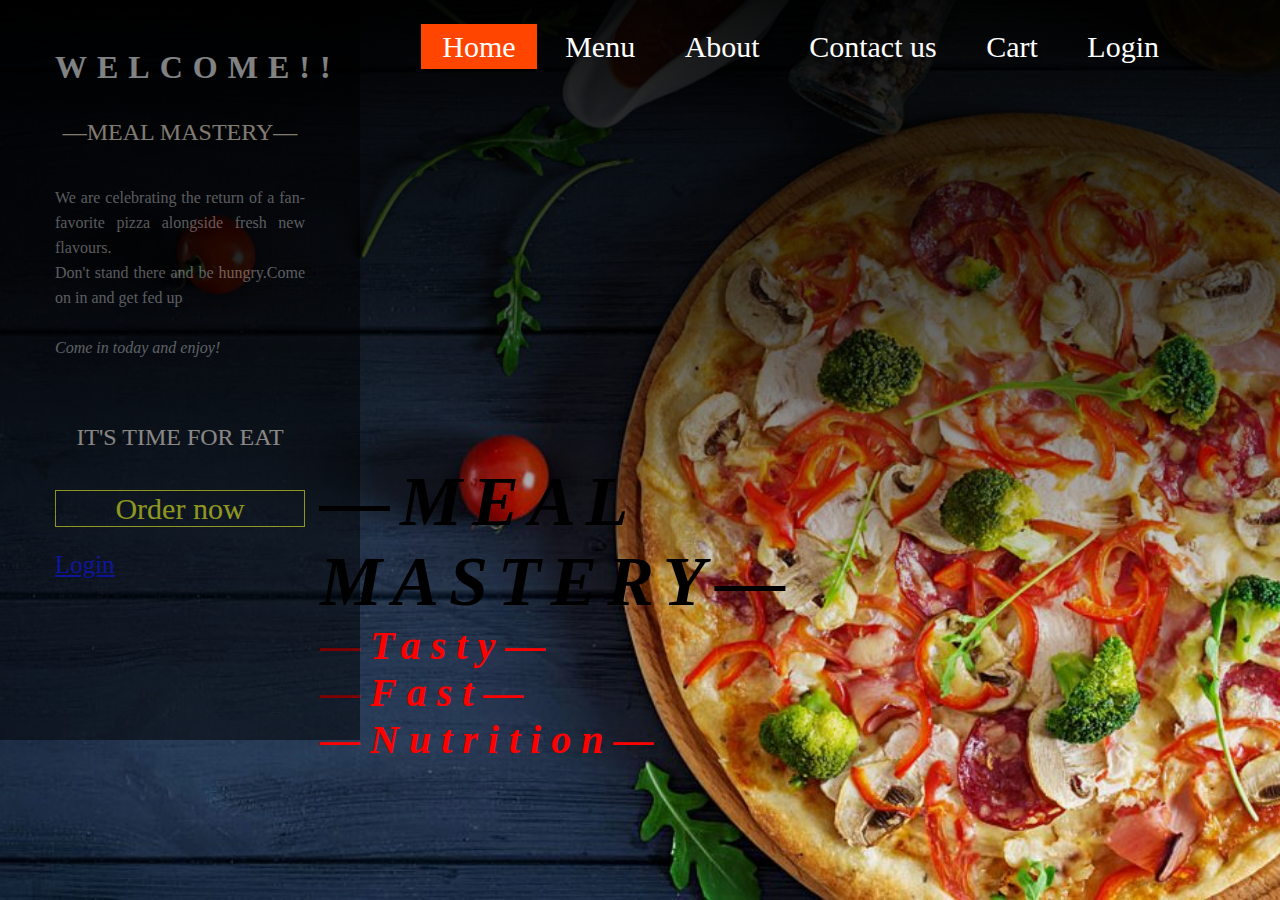
<file: index.html>
<!DOCTYPE html>
<html lang="en">
  <head>
    <meta charset="UTF-8" />
    <meta name="viewport" content="width=device-width, initial-scale=1.0" />
    <title>Home</title>
    <link rel="stylesheet" href="style.css" />
  </head>
  <body>
    <header>
      <div class="main">
        <ul type="none">
          <li class="active"><a href="index.html">Home</a></li>
          <li><a href="menu.html">Menu</a></li>
          <li><a href="about.html">About</a></li>
          <li><a href="contact.html">Contact us</a></li>
          <li><a href="cart.html">Cart</a></li>
          <li><a href="login.php">Login</a></li>
        </ul>
      </div>
      <div class="title">
        <h1>&mdash;MEAL MASTERY&mdash;</h1>
        <h4>
          &mdash;Tasty&mdash;<br />&mdash;Fast&mdash;<br />&mdash;Nutrition&mdash;<br />
        </h4>
      </div>
      <div class="wd">
        <h1>welcome!!</h1>
        <h2>&mdash;MEAL MASTERY&mdash;</h2>
        <h4>
          We are celebrating the return of a fan-favorite pizza alongside fresh
          new flavours.<br />
          Don't stand there and be hungry.Come on in and get fed up
          <br /><br />
          <i>Come in today and enjoy!</i>
        </h4>
        <br />
        <h2>It's time for Eat</h2>

        <div class="ord">
          <a href="menu.html">Order now</a>
        </div>
        <br />
        <div class="login">
          <a href="login.php">Login</a>
        </div>
      </div>
    </header>
  </body>
</html>
</file>
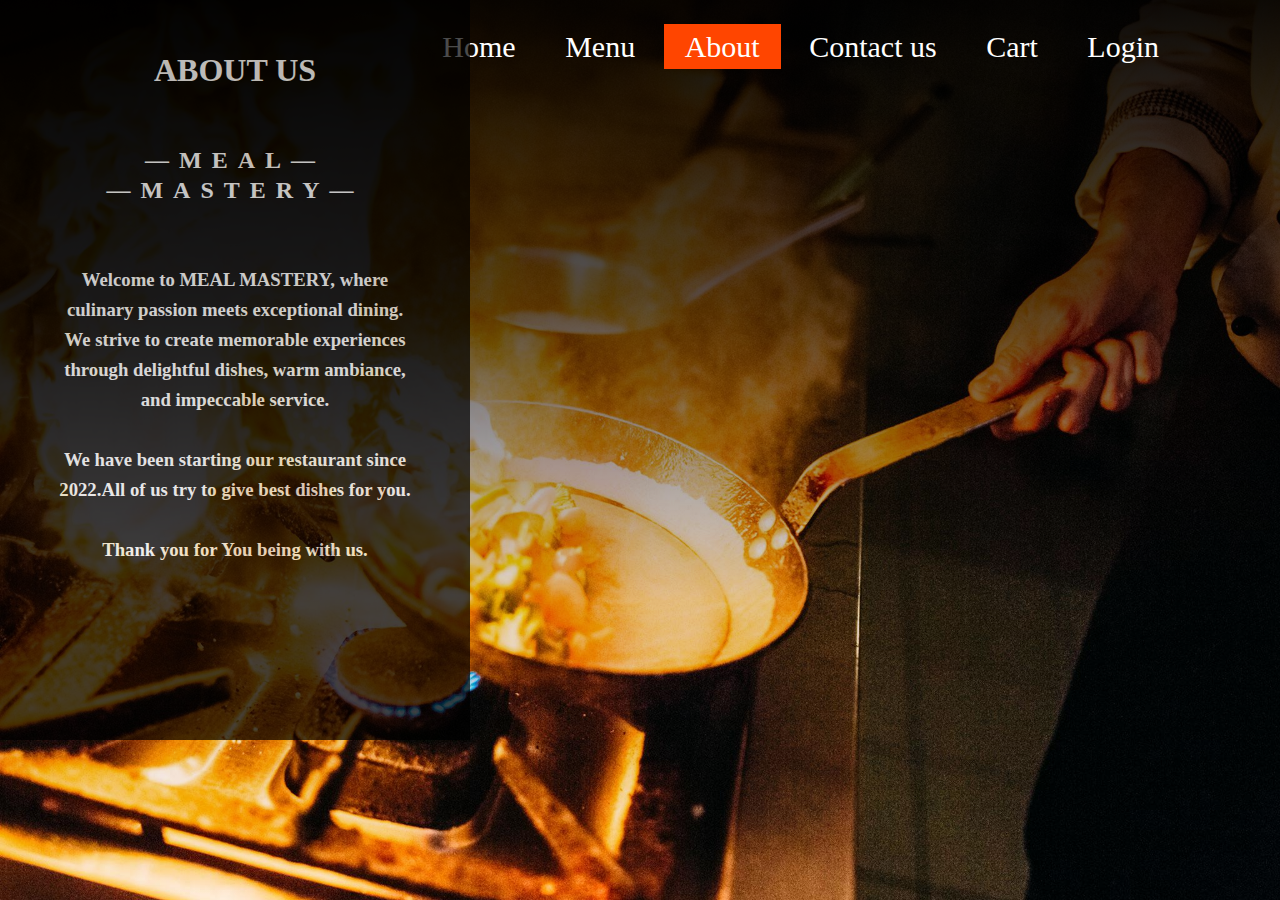
<file: about.html>
<!DOCTYPE html>
<html lang="en">
  <head>
    <meta charset="UTF-8" />
    <meta name="viewport" content="width=device-width, initial-scale=1.0" />
    <title>About</title>
    <link rel="stylesheet" href="aboutStyle.css" />
  </head>
  <body>
    <header>
      <div class="main">
        <ul type="none">
          <li><a href="index.html">Home</a></li>
          <li><a href="menu.html">Menu</a></li>
          <li class="active"><a href="about.html">About</a></li>
          <li><a href="contact.html">Contact us</a></li>
          <li><a href="cart.html">Cart</a></li>
          <li><a href="login.php">Login</a></li>
        </ul>
      </div>
      <div class="ab">
        <h1>About Us</h1>
        <br /><br />
        <h2>&mdash;MEAL&mdash;<br />&mdash;MASTERY&mdash;</h2>
        <br /><br />
        <h3>
          Welcome to MEAL MASTERY, where culinary passion meets exceptional
          dining. We strive to create memorable experiences through delightful
          dishes, warm ambiance, and impeccable service.<br /><br />
          We have been starting our restaurant since 2022.All of us try to give
          best dishes for you.
          <br /><br />
          Thank you for You being with us.
        </h3>
      </div>
    </header>
  </body>
</html>
</file>
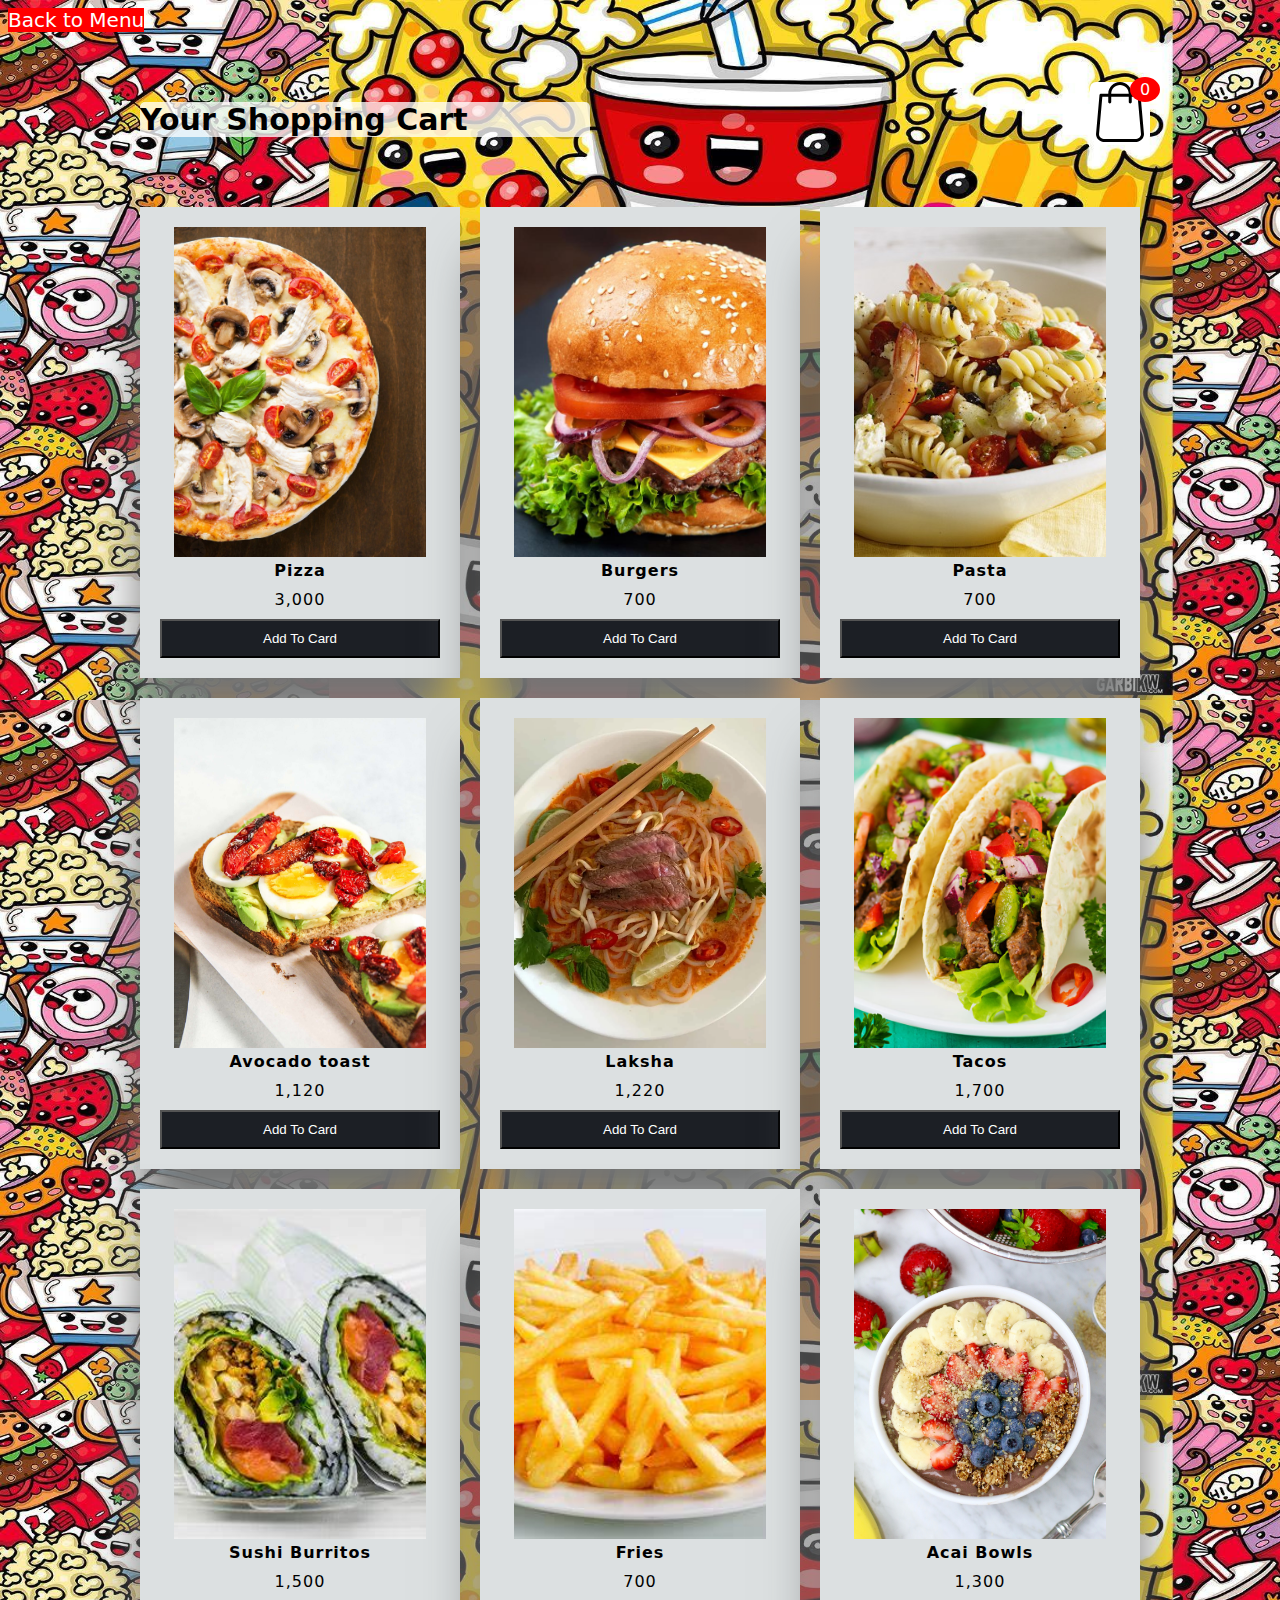
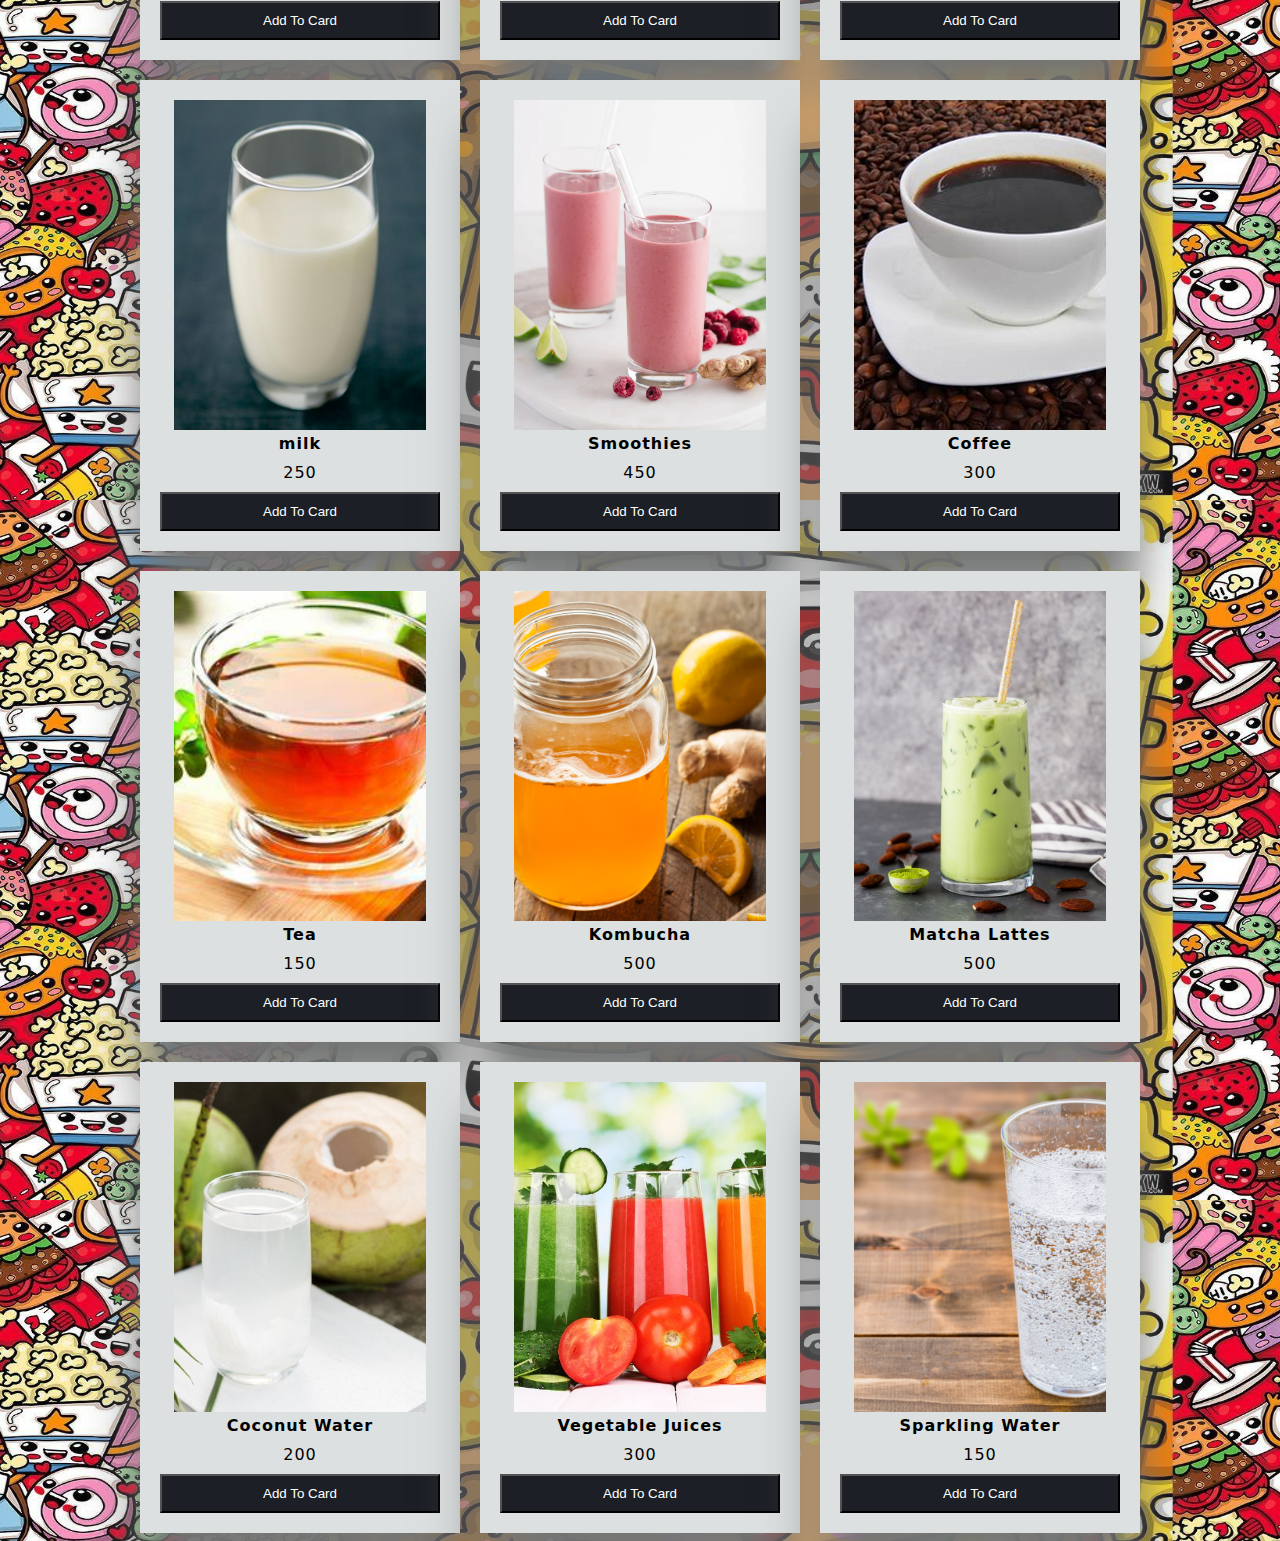
<file: cart.html>
<!DOCTYPE html>
<html lang="en">
  <head>
    <meta charset="UTF-8" />
    <meta http-equiv="X-UA-Compatible" content="IE=edge" />
    <meta name="viewport" content="width=device-width, initial-scale=1.0" />
    <title>Cart</title>
    <link rel="stylesheet" href="cartStyle.css" />
  </head>
  <body class="">
    <div class="back">
      <a href="menu.html">Back to Menu</a>
    </div>

    <div class="container">
      <header>
        <h1>Your Shopping Cart</h1>
        <div class="shopping">
          <img src="images/shopping.svg" />
          <span class="quantity">0</span>
        </div>
      </header>

      <div class="list"></div>
    </div>
    <div class="card">
      <h1>Card</h1>
      <ul class="listCard"></ul>
      <div class="checkOut">
        <button class="btnCheckOut">CHECK OUT</button>
        <div class="total">0</div>
        <div class="closeShopping">Close</div>
      </div>
    </div>

    <script src="./script.js"></script>
  </body>
</html>
</file>
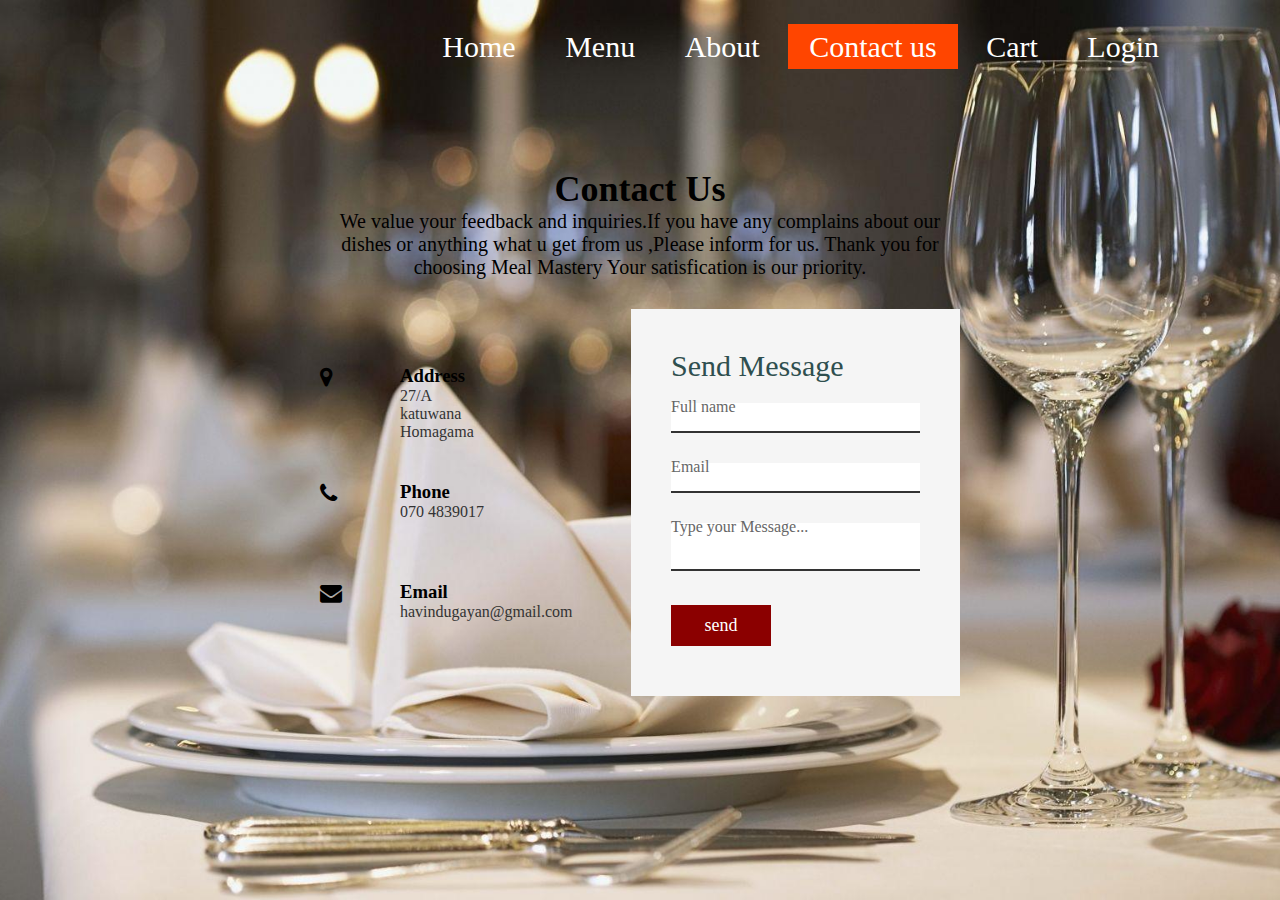
<file: contact.html>
<!DOCTYPE html>
<html lang="en">
  <head>
    <meta charset="UTF-8" />
    <meta name="viewport" content="width=device-width, initial-scale=1.0" />
    <title>Contact</title>
    <link rel="stylesheet" href="contactStyle.css" />
    <link
      rel="stylesheet"
      href="https://stackpath.bootstrapcdn.com/font-awesome/4.7.0/css/font-awesome.min.css"
    />
  </head>
  <body>
    <header>
      <div class="main">
        <ul type="none">
          <li><a href="index.html">Home</a></li>
          <li><a href="menu.html">Menu</a></li>

          <li><a href="about.html">About</a></li>
          <li class="active"><a href="contact.html">Contact us</a></li>
          <li><a href="cart.html">Cart</a></li>
          <li><a href="login.php">Login</a></li>
        </ul>
      </div>
      <div class="contact">
        <div class="content">
          <h2>Contact Us</h2>
          <p>
            We value your feedback and inquiries.If you have any complains about
            our dishes or anything what u get from us ,Please inform for us.
            Thank you for choosing Meal Mastery Your satisfication is our
            priority.
          </p>
        </div>
        <div class="container">
          <div class="contactInfo">
            <div class="box">
              <div class="icon">
                <i class="fa fa-map-marker" aria-hidden="true"></i>
              </div>
              <div class="text">
                <h3>Address</h3>
                <p>
                  27/A <br />
                  katuwana <br />
                  Homagama
                </p>
              </div>
            </div>

            <div class="box">
              <div class="icon">
                <i class="fa fa-phone" aria-hidden="true"></i>
              </div>
              <div class="text">
                <h3>Phone</h3>
                <p>070 4839017</p>
              </div>
            </div>

            <div class="box">
              <div class="icon">
                <i class="fa fa-envelope" aria-hidden="true"></i>
              </div>
              <div class="text">
                <h3>Email</h3>
                <p>havindugayan@gmail.com</p>
              </div>
            </div>
          </div>
          <div class="contactForm">
            <form>
              <h2>Send Message</h2>
              <div class="inputBox">
                <input type="text" name="" required="required" />
                <span>Full name</span>
              </div>

              <div class="inputBox">
                <input type="text" name="" required="required" />
                <span>Email</span>
              </div>

              <div class="inputBox">
                <textarea required="required"></textarea>
                <span>Type your Message...</span>
              </div>

              <div class="inputBox">
                <input type="submit" name="" value="send" />
              </div>
            </form>
          </div>
        </div>
      </div>
    </header>
  </body>
</html>
</file>
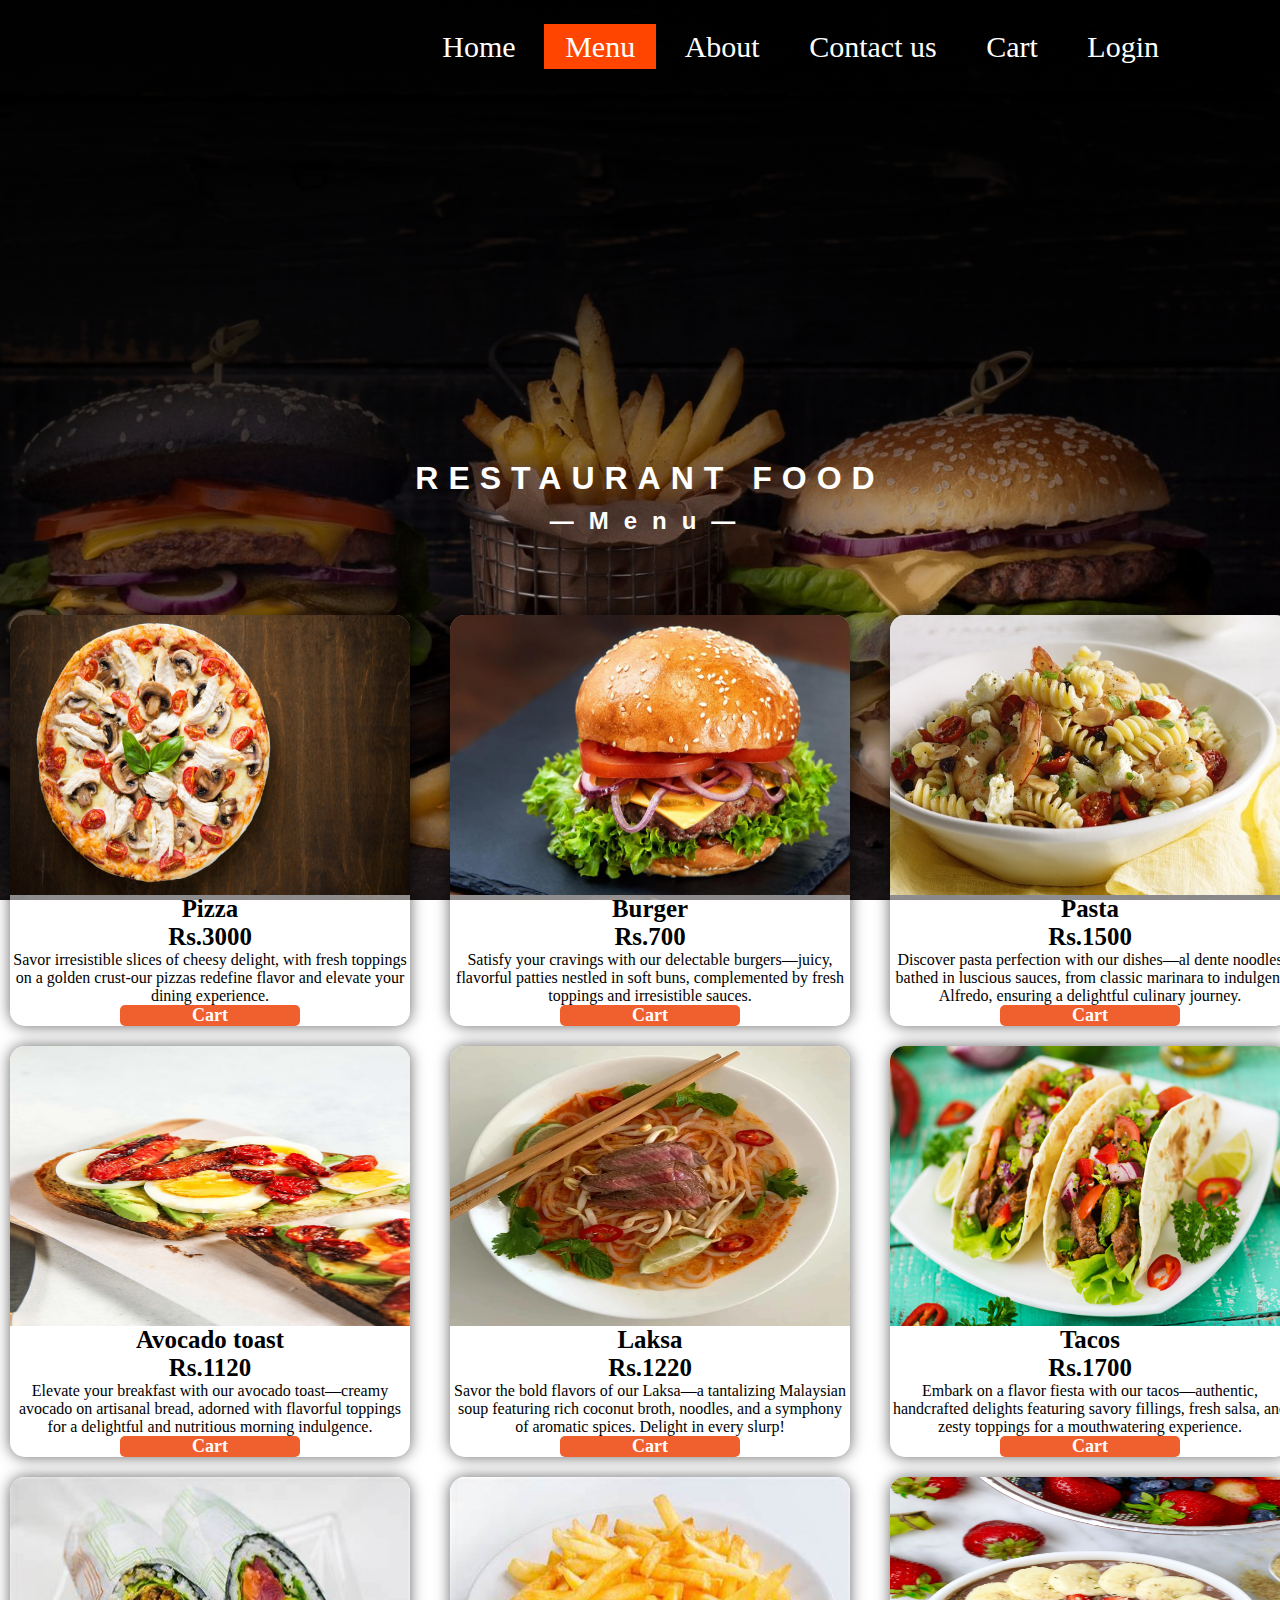
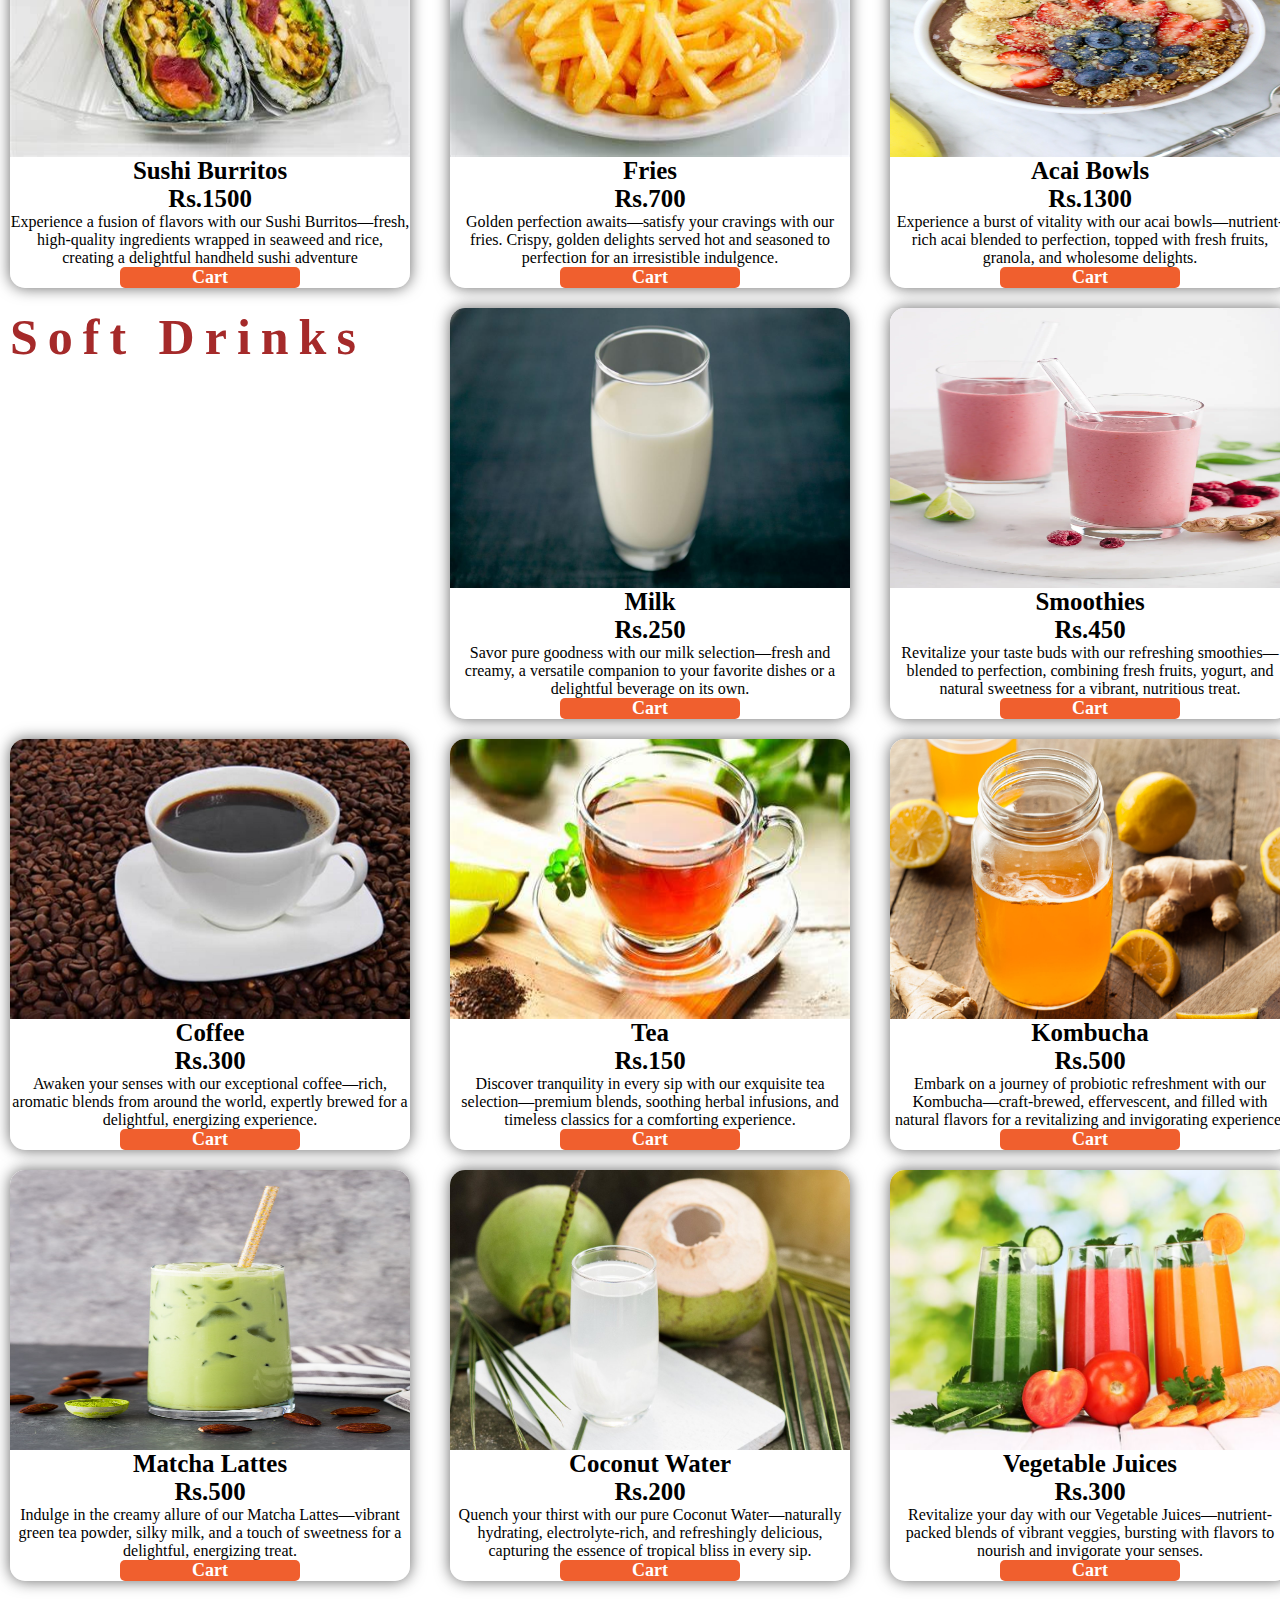
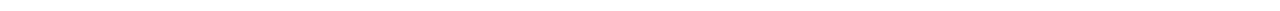
<file: menu.html>
<!DOCTYPE html>
<html lang="en">
  <head>
    <meta charset="UTF-8" />
    <meta name="viewport" content="width=device-width, initial-scale=1.0" />
    <title>menu</title>
    <link rel="stylesheet" href="menuStyle.css" />
  </head>
  <body>
    <header>
      <div class="main">
        <ul type="none">
          <li><a href="index.html">Home</a></li>
          <li class="active"><a href="menu.html">Menu</a></li>
          <li><a href="about.html">About</a></li>
          <li><a href="contact.html">Contact us</a></li>
          <li><a href="cart.html">Cart</a></li>
          <li><a href="login.php">Login</a></li>
        </ul>
      </div>
      <div class="menu">
        <div class="heading">
          <h1>Restaurant Food</h1>
          <h2>&mdash;Menu&mdash;</h2>
        </div>
        <!--Dishes-->
        <div class="foodItems">
          <image src="images/pizza.jpg"></image>
          <div class="details">
            <div class="detailsSub">
              <h5>Pizza</h5>
              <h5 class="price">Rs.3000</h5>
            </div>
            <p>
              Savor irresistible slices of cheesy delight, with fresh toppings
              on a golden crust-our pizzas redefine flavor and elevate your
              dining experience.
            </p>
            <button id="cartA">Cart</button>
          </div>
        </div>

        <div class="foodItems">
          <image src="images/Burgers.jpg"></image>
          <div class="details">
            <div class="detailsSub">
              <h5>Burger</h5>
              <h5 class="price">Rs.700</h5>
            </div>
            <p>
              Satisfy your cravings with our delectable burgers—juicy, flavorful
              patties nestled in soft buns, complemented by fresh toppings and
              irresistible sauces.
            </p>
            <button id="cartB">Cart</button>
          </div>
        </div>

        <div class="foodItems">
          <image src="images/pasta.jpg"></image>
          <div class="details">
            <div class="detailsSub">
              <h5>Pasta</h5>
              <h5 class="price">Rs.1500</h5>
            </div>
            <p>
              Discover pasta perfection with our dishes—al dente noodles bathed
              in luscious sauces, from classic marinara to indulgent Alfredo,
              ensuring a delightful culinary journey.
            </p>
            <button id="cartC">Cart</button>
          </div>
        </div>

        <div class="foodItems">
          <image src="images/Avocado toast.jpg"></image>
          <div class="details">
            <div class="detailsSub">
              <h5>Avocado toast</h5>
              <h5 class="price">Rs.1120</h5>
            </div>
            <p>
              Elevate your breakfast with our avocado toast—creamy avocado on
              artisanal bread, adorned with flavorful toppings for a delightful
              and nutritious morning indulgence.
            </p>
            <button id="cartD">Cart</button>
          </div>
        </div>

        <div class="foodItems">
          <image src="images/Laksa.webp"></image>
          <div class="details">
            <div class="detailsSub">
              <h5>Laksa</h5>
              <h5 class="price">Rs.1220</h5>
            </div>
            <p>
              Savor the bold flavors of our Laksa—a tantalizing Malaysian soup
              featuring rich coconut broth, noodles, and a symphony of aromatic
              spices. Delight in every slurp!
            </p>
            <button id="cartE">Cart</button>
          </div>
        </div>

        <div class="foodItems">
          <image src="images/Tacos.jpg"></image>
          <div class="details">
            <div class="detailsSub">
              <h5>Tacos</h5>
              <h5 class="price">Rs.1700</h5>
            </div>
            <p>
              Embark on a flavor fiesta with our tacos—authentic, handcrafted
              delights featuring savory fillings, fresh salsa, and zesty
              toppings for a mouthwatering experience.
            </p>
            <button id="cartF">Cart</button>
          </div>
        </div>

        <div class="foodItems">
          <image src="images/Sushi Burritos.jpg"></image>
          <div class="details">
            <div class="detailsSub">
              <h5>Sushi Burritos</h5>
              <h5 class="price">Rs.1500</h5>
            </div>
            <p>
              Experience a fusion of flavors with our Sushi Burritos—fresh,
              high-quality ingredients wrapped in seaweed and rice, creating a
              delightful handheld sushi adventure
            </p>
            <button id="cartG">Cart</button>
          </div>
        </div>

        <div class="foodItems">
          <image src="images/Fries.jpg"></image>
          <div class="details">
            <div class="detailsSub">
              <h5>Fries</h5>
              <h5 class="price">Rs.700</h5>
            </div>
            <p>
              Golden perfection awaits—satisfy your cravings with our fries.
              Crispy, golden delights served hot and seasoned to perfection for
              an irresistible indulgence.
            </p>
            <button id="cartH">Cart</button>
          </div>
        </div>

        <div class="foodItems">
          <image src="images/Acai Bowls.jpg"></image>
          <div class="details">
            <div class="detailsSub">
              <h5>Acai Bowls</h5>
              <h5 class="price">Rs.1300</h5>
            </div>
            <p>
              Experience a burst of vitality with our acai bowls—nutrient-rich
              acai blended to perfection, topped with fresh fruits, granola, and
              wholesome delights.
            </p>
            <button id="cartI">Cart</button>
          </div>
        </div>

        <!--Soft Drinks-->
        <div class="softDrinks">
          <h2>Soft Drinks</h2>
        </div>
        <div class="foodItems">
          <image src="images/milk.jpg"></image>
          <div class="details">
            <div class="detailsSub">
              <h5>Milk</h5>
              <h5 class="price">Rs.250</h5>
            </div>
            <p>
              Savor pure goodness with our milk selection—fresh and creamy, a
              versatile companion to your favorite dishes or a delightful
              beverage on its own.
            </p>
            <button id="cartJ">Cart</button>
          </div>
        </div>

        <div class="foodItems">
          <image src="images/Smoothies.webp"></image>
          <div class="details">
            <div class="detailsSub">
              <h5>Smoothies</h5>
              <h5 class="price">Rs.450</h5>
            </div>
            <p>
              Revitalize your taste buds with our refreshing smoothies—blended
              to perfection, combining fresh fruits, yogurt, and natural
              sweetness for a vibrant, nutritious treat.
            </p>
            <button id="cartK">Cart</button>
          </div>
        </div>

        <div class="foodItems">
          <image src="images/Coffee.jpg"></image>
          <div class="details">
            <div class="detailsSub">
              <h5>Coffee</h5>
              <h5 class="price">Rs.300</h5>
            </div>
            <p>
              Awaken your senses with our exceptional coffee—rich, aromatic
              blends from around the world, expertly brewed for a delightful,
              energizing experience.
            </p>
            <button id="cartL">Cart</button>
          </div>
        </div>

        <div class="foodItems">
          <image src="images/Teas.jpg"></image>
          <div class="details">
            <div class="detailsSub">
              <h5>Tea</h5>
              <h5 class="price">Rs.150</h5>
            </div>
            <p>
              Discover tranquility in every sip with our exquisite tea
              selection—premium blends, soothing herbal infusions, and timeless
              classics for a comforting experience.
            </p>
            <button id="cartM">Cart</button>
          </div>
        </div>

        <div class="foodItems">
          <image src="images/Kombucha.jpg"></image>
          <div class="details">
            <div class="detailsSub">
              <h5>Kombucha</h5>
              <h5 class="price">Rs.500</h5>
            </div>
            <p>
              Embark on a journey of probiotic refreshment with our
              Kombucha—craft-brewed, effervescent, and filled with natural
              flavors for a revitalizing and invigorating experience.
            </p>
            <button id="cartN">Cart</button>
          </div>
        </div>

        <div class="foodItems">
          <image src="images/Matcha Lattes.jpg"></image>
          <div class="details">
            <div class="detailsSub">
              <h5>Matcha Lattes</h5>
              <h5 class="price">Rs.500</h5>
            </div>
            <p>
              Indulge in the creamy allure of our Matcha Lattes—vibrant green
              tea powder, silky milk, and a touch of sweetness for a delightful,
              energizing treat.
            </p>
            <button id="cartO">Cart</button>
          </div>
        </div>

        <div class="foodItems">
          <image src="images/Coconut Water.jpg"></image>
          <div class="details">
            <div class="detailsSub">
              <h5>Coconut Water</h5>
              <h5 class="price">Rs.200</h5>
            </div>
            <p>
              Quench your thirst with our pure Coconut Water—naturally
              hydrating, electrolyte-rich, and refreshingly delicious, capturing
              the essence of tropical bliss in every sip.
            </p>
            <button id="cartP">Cart</button>
          </div>
        </div>

        <div class="foodItems">
          <image src="images/Vegetable Juices.jpg"></image>
          <div class="details">
            <div class="detailsSub">
              <h5>Vegetable Juices</h5>
              <h5 class="price">Rs.300</h5>
            </div>
            <p>
              Revitalize your day with our Vegetable Juices—nutrient-packed
              blends of vibrant veggies, bursting with flavors to nourish and
              invigorate your senses.
            </p>
            <button id="cartQ">Cart</button>
          </div>
        </div>
      </div>
    </header>
    <script>
       document.getElementById('cartA').addEventListener('click', function() {
            window.location.href = 'cart.html';
        });
        document.getElementById('cartB').addEventListener('click', function() {
            window.location.href = 'cart.html';
        });
        document.getElementById('cartC').addEventListener('click', function() {
            window.location.href = 'cart.html';
        });
        document.getElementById('cartD').addEventListener('click', function() {
            window.location.href = 'cart.html';
        });
        document.getElementById('cartE').addEventListener('click', function() {
            window.location.href = 'cart.html';
        });
        document.getElementById('cartF').addEventListener('click', function() {
            window.location.href = 'cart.html';
        });
        document.getElementById('cartG').addEventListener('click', function() {
            window.location.href = 'cart.html';
        });
        document.getElementById('cartH').addEventListener('click', function() {
            window.location.href = 'cart.html';
        });
        document.getElementById('cartI').addEventListener('click', function() {
            window.location.href = 'cart.html';
        });
        document.getElementById('cartJ').addEventListener('click', function() {
            window.location.href = 'cart.html';
        });
        document.getElementById('cartK').addEventListener('click', function() {
            window.location.href = 'cart.html';
        });
        document.getElementById('cartL').addEventListener('click', function() {
            window.location.href = 'cart.html';
        });
        document.getElementById('cartM').addEventListener('click', function() {
            window.location.href = 'cart.html';
        });
        document.getElementById('cartN').addEventListener('click', function() {
            window.location.href = 'cart.html';
        });
        document.getElementById('cartO').addEventListener('click', function() {
            window.location.href = 'cart.html';
        });
        document.getElementById('cartP').addEventListener('click', function() {
            window.location.href = 'cart.html';
        });
        document.getElementById('cartQ').addEventListener('click', function() {
            window.location.href = 'cart.html';
        });
      

    </script>
  </body>

</html>
</file>
<file: style.css>
*{
    margin: 0px;
    padding: 0px;
    font-family: century;

}

header{
    background: linear-gradient(rgba(0, 0, 0, 0.95),rgba(0,0,0,0.65),rgba(0,0,0,0.10),rgba(0,0,0,0)),url(images/backgound.jpg);
    height: 100vh;
    background-size: cover;
    background-position: center;
    min-height: 100px;
  

}

.main ul{
    float: right;
    list-style: none;
    margin-top: 30px;
    min-height: 400px;
    margin-right: 60px;
    font-size: 30px;
}

.main ul li{
    display: inline-block;
    
}

.main ul li a{
    text-decoration: none;
    padding: 5px 20px;
    border: 1px solid transparent;
    transition: 0.5 ease;
    color: white;
}

.main ul a:hover{
    background-color: orangered;
    color: white;
}

.main ul li.active a{
    background-color: orangered;
    color: white;
    
}

.main{
    max-width: 1200px;
    margin: auto;
}

.title{
    position: absolute;
    top: 68%;
    left: 50%;
    transform: translate(-50%,-50%);
}

.title h1{
    letter-spacing: 10px;
    color:black;
    font-size: 70px;
    font-style: italic;
}

.title h4{
    color:red;
    font-size: 40px;
    font-style: italic;
    text-align: left;
    letter-spacing: 10px;
}

.wd{
    width: 250px;
    height: 630px;
    background-color:black;
    opacity: 0.5;
    padding:55px ;
    line-height: 25px;
}

.wd h1{
    color: white;
    text-align: center;
    text-transform: uppercase;
    font-weight:100px ;
    letter-spacing: 10px;
}

.wd h4{
    text-align: justify;
    color: darkgray;
    font-weight:normal ;

}

.wd h2{
    color: antiquewhite;
    text-align: center;
    text-transform: uppercase;
    font-weight:normal ;
    margin: 40px auto;
}

.ord {
    font-size: 30px;
    text-align: center;
    border: 1px solid yellow;
    padding:5px;
}

.ord a{
    text-decoration: none;
    padding: 5px 20px;
    transition: 0.5 ease;
    color: yellow;
 }

 .ord:hover{
    background-color: yellow;

 }

 .ord a:hover{
    color: black;

 }

 .login{
    font-size: 25px;
 }

 .login a:hover{
    color: white;
 }
</file>
<file: aboutStyle.css>
*{
    margin: 0px;
    padding: 0px;
    font-family: century;

}

header{
    background: linear-gradient(rgba(0, 0, 0, 0.95),rgba(0,0,0,0.65),rgba(0,0,0,0.10),rgba(0,0,0,0)),url(images/aboutbg.jpg);
    height: 100vh;
    background-size: cover;
    background-position: center;
    min-height: 100px;
  

}

.main ul{
    float: right;
    list-style: none;
    margin-top: 30px;
    min-height: 400px;
    margin-right: 60px;
    font-size: 30px;
}

.main ul li{
    display: inline-block;
    
}

.main ul li a{
    text-decoration: none;
    padding: 5px 20px;
    border: 1px solid transparent;
    transition: 0.5 ease;
    color: white;
}

.main ul a:hover{
    background-color: orangered;
    color: white;
}

.main ul li.active a{
    background-color: orangered;
    color: white;
    
}

.main{
    max-width: 1200px;
    margin: auto;
}

.ab{
    width: 360px;
    height: 630px;
    line-height: 30px;
    background-color:black;
    opacity: 0.7;
    padding:55px ;
}

.ab h1{
    color: white;
    text-align: center;
    text-transform: uppercase;
    font-weight:100px ;
}

.ab h2{
    color: white ;
    text-align: center;
    font-weight: 50px;
    letter-spacing: 10px;
}

.ab h3{
    color: white ;
    text-align: center;
    font-weight: 50px;
}
</file>
<file: cartStyle.css>
body{
    background: url(images/cartbg.jpg);
    background-repeat: no repeat;
    background-size: 1500px 700px;
    font-family: system-ui;
}
.container{
    width: 1000px;
    margin: auto;
    transition: 0.5s;
}
header{
    display: grid;
    grid-template-columns: 1fr 50px;
    margin-top: 50px;
}
header .shopping{
    position: relative;
    text-align: right;
}
header .shopping img{
    background-color: white;
    width: 60px;
    border-radius: 6px;

}
header .shopping span{
    background: red;
    border-radius: 50%;
    display: flex;
    justify-content: center;
    align-items: center;
    color: #fff;
    position: absolute;
    top: -5px;
    left: 80%;
    padding: 3px 10px;
}

.back{
left: 0;
top: 0;
}

.back a{
    text-decoration: none;
    color: white;
    background-color:red;
    font-size: 20px;
    border: none;
    
}

.back a:hover{
    background-color:black;
    
}

.list{
    display: grid;
    grid-template-columns: repeat(3, 1fr);
    column-gap: 20px;
    row-gap: 20px;
    margin-top: 50px;
}
.list .item{
    text-align: center;
    background-color: #dce0e1;
    padding: 20px;
    box-shadow: 0 50px 50px #757676;
    letter-spacing: 1px;
}
.list .item img{
    width: 90%;
    height: 330px;
    object-fit: cover;
}
.list .item .title{
    font-weight: 600;
}
.list .item .price{
    margin: 10px;
}
.list .item button{
    background-color: #1C1F25;
    color: #fff;
    width: 100%;
    padding: 10px;
}
.card{
    position: fixed;
    top:0;
    left: 100%;
    width: 500px;
    background-color: #453E3B;
    height: 100vh;
    transition: 0.5s;
}
.active .card{
    left: calc(100% - 500px);
}
.active .container{
   transform: translateX(-200px);
}
.card h1{
    color: #E8BC0E;
    font-weight: 100;
    margin: 0;
    padding: 0 20px;
    height: 80px;
    display: flex;
    align-items: center;
}
.card .checkOut{
    position: absolute;
    bottom: 0;
    width: 100%;
    display: grid;
    grid-template-columns: repeat(2, 1fr);

}
.card .checkOut div{
    background-color: #E8BC0E;
    width: 100%;
    height: 70px;
    display: flex;
    justify-content: center;
    align-items: center;
    font-weight: bold;
    cursor: pointer;
}
.card .checkOut div:nth-child(2){
    background-color: #1C1F25;
    color: #fff;
}
.listCard li{
    display: grid;
    grid-template-columns: 100px repeat(3, 1fr);
    color: #fff;
    row-gap: 10px;
}
.listCard li div{
    display: flex;
    justify-content: center;
    align-items: center;
}
.listCard li img{
    width: 90%;
}
.listCard li button{
    background-color: #fff5;
    border: none;
}
.listCard .count{
    margin: 0 10px;
}

.container h1{
    color: black;
    font-size: 30px;
    background: rgba(255, 255, 255, 0.764);
    margin-right: 500px;
    border-radius: 5px;
   
}
</file>
<file: contactStyle.css>
*{
    margin: 0;
    padding: 0;

    font-family: century;
}
header{
    background: url(images/contactbg.jpg);
    background-size: cover;
    height: 100vh;
    background-position: center;
    min-height: 100px;
  
}



.main ul{
    float: right;
    list-style: none;
    margin-top: 30px;
    min-height: 400px;
    margin-right: 60px;
    font-size: 30px;
}

.main ul li{
    display: inline-block;
    
}

.main ul li a{
    text-decoration: none;
    padding: 5px 20px;
    border: 1px solid transparent;
    transition: 0.5 ease;
    color: white;
}

.main ul a:hover{
    background-color: orangered;
    color: white;
}

.main ul li.active a{
    background-color: orangered;
    color: white;
    
}

.main{
    max-width: 1200px;
    margin: auto;
}

.contact{
    position: absolute;
    top: 48%;
    left: 50%;
    transform: translate(-50%,-50%);
  
}

.contact .content{
    max-width: 800px;
    text-align: center;

}

.contact .content h2{
    font-size: 36px;
    font-weight: 700;
    color: black;
}

.contact .content p{
    font-size: 20px;
    font-weight: 500;
    color: black;
}

.container{
    width: 100%;
    display:flex;
    justify-content: center;
    align-items: center;
    margin-top: 30px;
}

.container .contactInfo{
    width: 50%;
    display: flex;
    flex-direction: column;
}

.container .contactInfo .box{
    position: relative;
    padding: 20px 0;
    display: flex;
}

.container .contactInfo .box .icon{
    min-width: 60px;
    height: 60px;
    justify-content: center;
    align-items: center;
    border-radius: 50%;
    font-size: 22px;
}

.container .contactInfo .box .text{
    display: flex;
    margin-left: 20px;
    font-size: 16px;
    color:#333;
    flex-direction: column;
    font-weight: 00;

}

.container .contactInfo .box .text h3{
    font-weight:800 ;
    color: black;
}

.contactForm{
    width: 40%;
    padding: 40px;
    background:whitesmoke;
}

.contactForm h2{
    font-size: 30px;
    font-weight: 500;
    color: darkslategray;

}

.contactForm .inputBox{
    position: relative;
    width: 100%;
    margin-top: 10px;
}

.contactForm .inputBox input,
.contactForm .inputBox textarea{
    width: 100%;
    padding: 5px 0;
    font-size: 16px;
    margin: 10px 0;
    border: none;
    border-bottom: 2px solid #333 ;
    outline: none;
    resize:none ;
}

.contactForm .inputBox span{
    position: absolute;
    left: 0;
    padding: 5px 0;
    font-size: 16px;
    pointer-events: none;
    transition: 0.5s;
    color: #666;

}

.contactForm .inputBox input:focus ~ span,
.contactForm .inputBox input:valid ~ span,
.contactForm .inputBox textarea:focus ~ span,
.contactForm .inputBox textarea:valid ~ span{
    color: #e91e63;
    font-size: 12px;
    transform: translateY(-20px);


}

.contactForm .inputBox input[type="submit"]{
    width: 100px;
    background: darkred;
    color: white;
    border: none;
    cursor: pointer;
    padding: 10px;
    font-size: 18px;
}
</file>
<file: menuStyle.css>
*{
    margin: 0px;
    padding: 0px;
    font-family: century;

}

header{
    background: linear-gradient(rgba(0, 0, 0, 0.95),rgba(0,0,0,0.65),rgba(0,0,0,0.10),rgba(0,0,0,0)),url(images/menubg.jpg);
    height: 100vh;
    background-size: cover;
    background-position: center;
    min-height: 100px;
  

}

.main ul{
    float: right;
    list-style: none;
    margin-top: 30px;
    min-height: 400px;
    margin-right: 60px;
    font-size: 30px;
}

.main ul li{
    display: inline-block;
    
}

.main ul li a{
    text-decoration: none;
    padding: 5px 20px;
    border: 1px solid transparent;
    transition: 0.5 ease;
    color: white;
}

.main ul a:hover{
    background-color: orangered;
    color: white;
}

.main ul li.active a{
    background-color: orangered;
    color: white;
    
}

.main{
    max-width: 1200px;
    margin: auto;
}

.menu{
    padding: 0 10px 30px 10px;
    display :grid;
    grid-template-columns: repeat(3, 1fr);
    width: 100%;
    grid-gap: 20px 40px;
    margin: 0;
    
}

.heading{
    background-color:transparent;
    color:white;
    margin-bottom: 30px;
    padding: 30px 0;
    grid-column: 1/-1;
    text-align: center;
    
}

.heading h1{
    font-family: sans-serif;
    font-weight: 700px;
    font-size: 40;
    letter-spacing: 10px;
    margin-bottom: 10px;
    text-transform: uppercase;
    
}

.heading h2{
    font-family: sans-serif;
    font-size: 30;
    letter-spacing: 15px;
    font-weight: 700px;
}

.foodItems{
    display: grid;
    position: relative;
    grid-template-rows: auto 1fr;
    border-radius: 15px;
    box-shadow: 0 0 15px rgba(0,0,0,0.6);
    transition: .2s ease-in-out;
    background-color: rgba(255, 255, 255, 0.512);
}

.foodItems img{
    position: relative;
    width: 100%;
    height: 280px;
    border-radius: 15px 15px 0 0;
    cursor: pointer;
    
}

.details {
    
    text-align: center;

}

.detailsSub {
    color: black;
    font-size: 30px;
}

.details button{
    background: rgb(240, 95, 46);
    font-size: 18px;
    font-weight: 600;
    width: 180px;
    border-radius: 5px;
    border: none;
    cursor: pointer;
    color: white;
  
}

.details button:hover{
    background: orangered;
    color: black;
}

.softDrinks h2{
    font-size: 50px;
    color: brown;
    letter-spacing: 10px;
}
</file>
